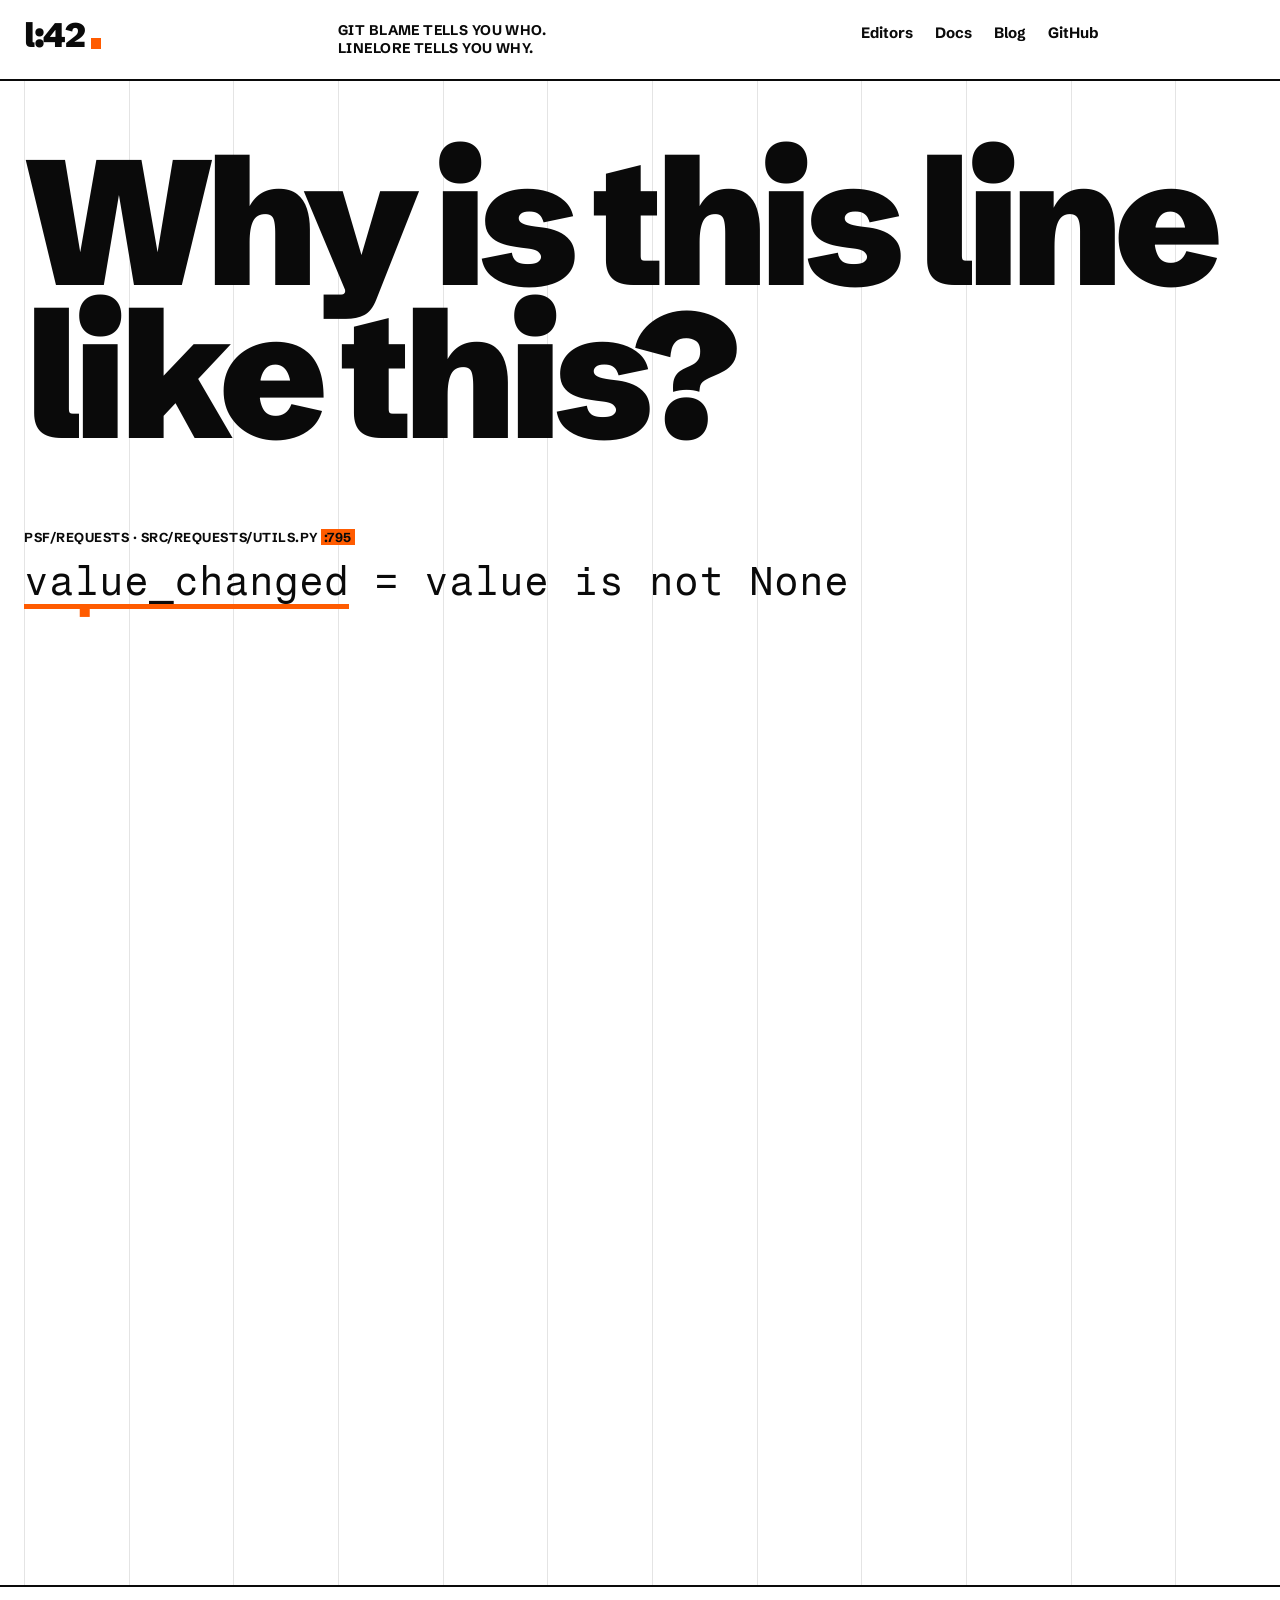
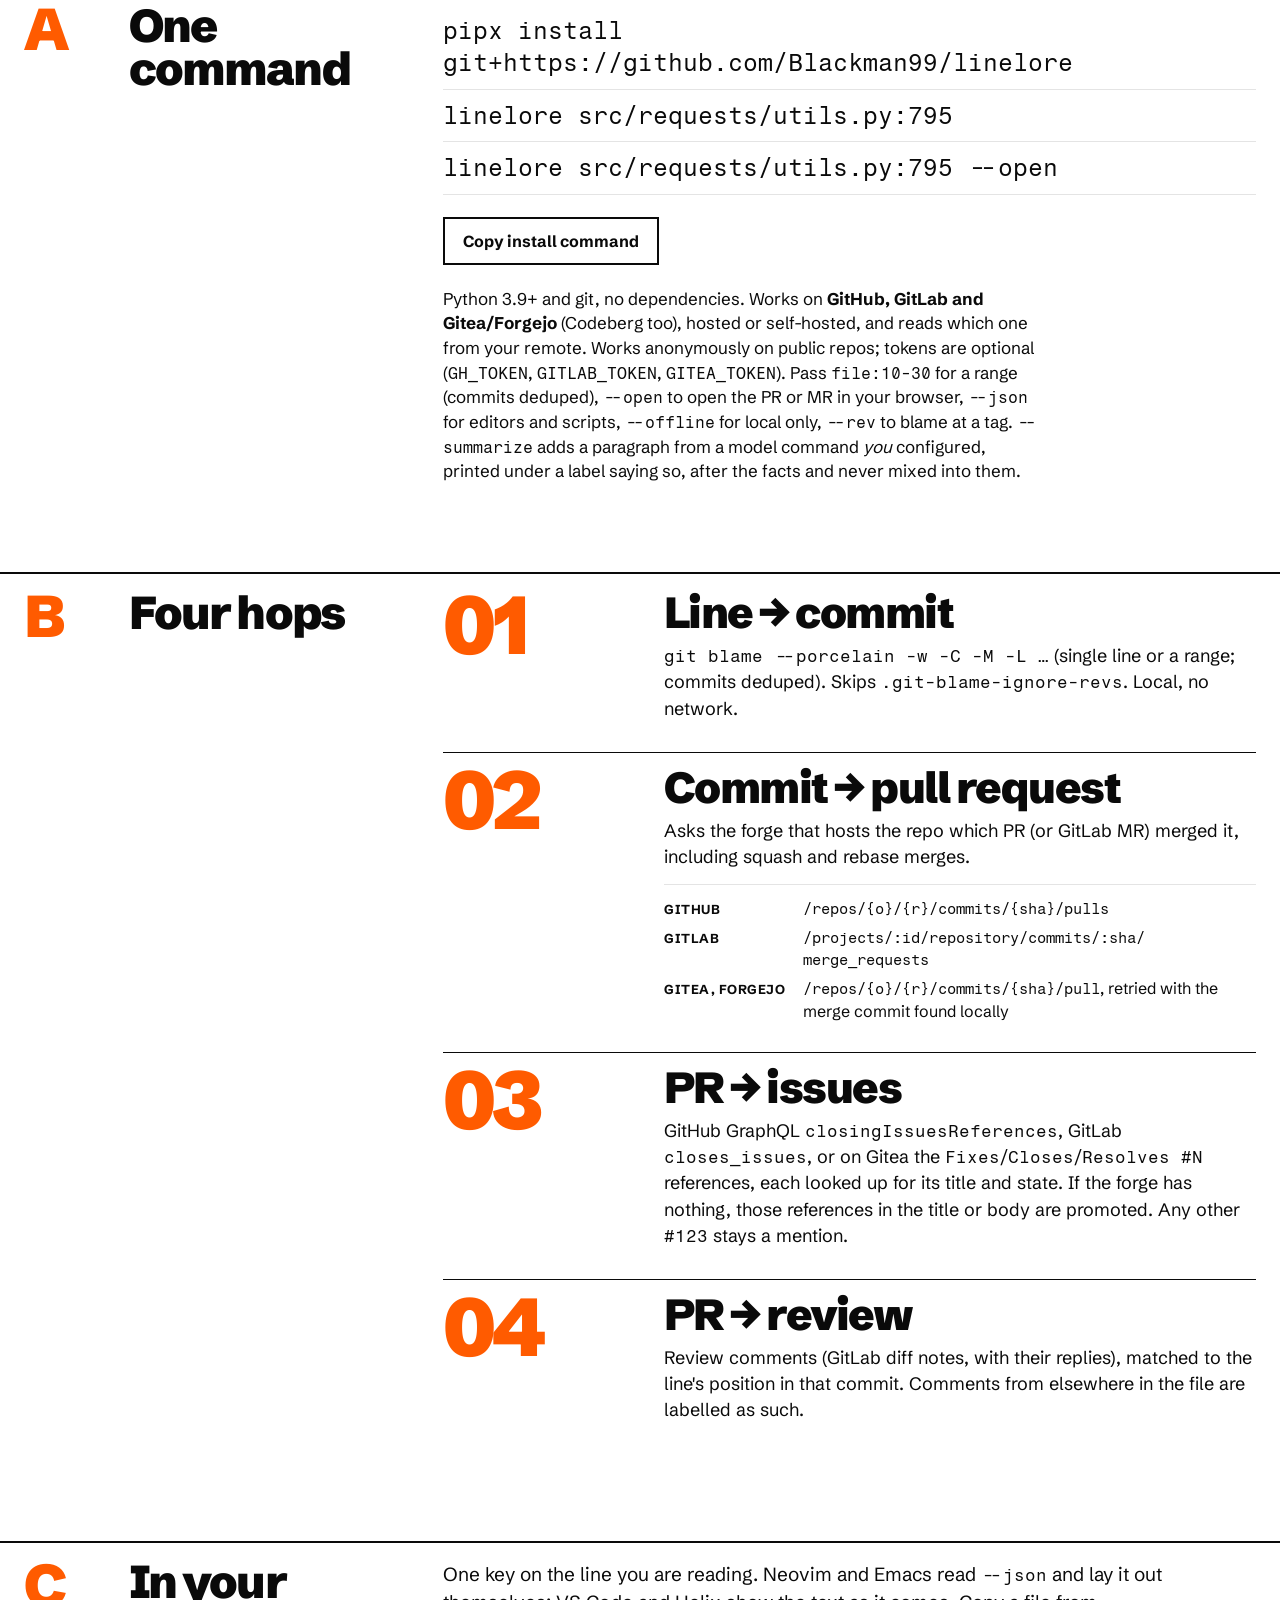
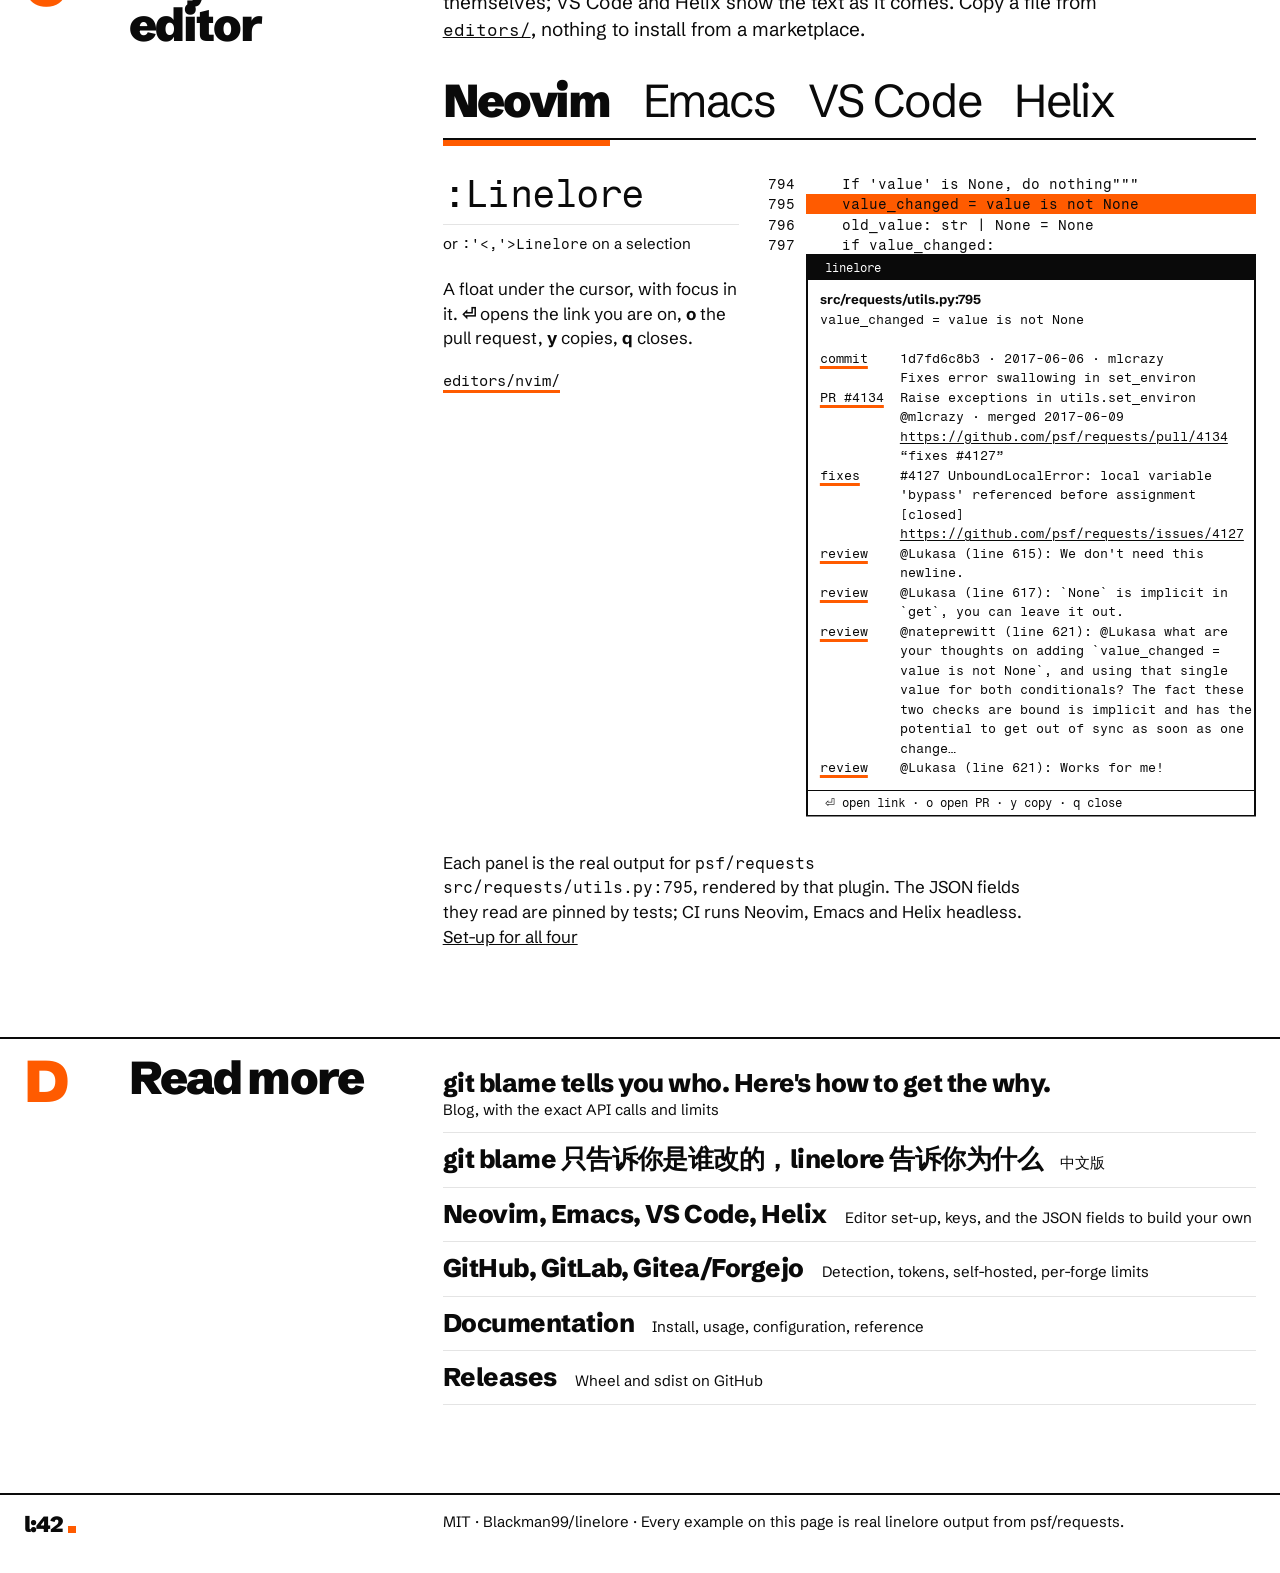
<file: site/index.html>
<!doctype html>
<html lang="en">
<head>
<meta charset="utf-8">
<meta name="viewport" content="width=device-width, initial-scale=1">
<title>linelore · Why is this line like this?</title>
<meta name="description" content="linelore follows a line of code to its commit, the pull request that merged it, the issues it closed and the review comments around it. GitHub, GitLab and Gitea/Forgejo. One terminal command, no dependencies.">
<link rel="canonical" href="https://blackman99.github.io/linelore/">
<link rel="icon" href="favicon.svg" type="image/svg+xml">
<link rel="icon" href="logo-512.png" type="image/png" sizes="512x512">
<link rel="apple-touch-icon" href="logo-512.png">
<meta name="theme-color" content="#ffffff">
<meta property="og:type" content="website">
<meta property="og:site_name" content="linelore">
<meta property="og:title" content="linelore: Why is this line like this?">
<meta property="og:description" content="git blame tells you who. linelore follows the line to its commit, pull request, closed issues and review comments, and tells you why.">
<meta property="og:url" content="https://blackman99.github.io/linelore/">
<meta property="og:image" content="https://blackman99.github.io/linelore/og-image.png">
<meta property="og:image:type" content="image/png">
<meta property="og:image:width" content="1200">
<meta property="og:image:height" content="630">
<meta property="og:image:alt" content="Why is this line like this? A line of code with an orange leader line to 01 commit, 02 pull request, 03 issue, 04 review.">
<meta name="twitter:card" content="summary_large_image">
<meta name="twitter:title" content="linelore: Why is this line like this?">
<meta name="twitter:description" content="git blame tells you who. linelore tells you why: commit, PR, closed issues and review comments for any line.">
<meta name="twitter:image" content="https://blackman99.github.io/linelore/og-image.png">
<meta name="twitter:image:alt" content="Why is this line like this? A line of code with an orange leader line to 01 commit, 02 pull request, 03 issue, 04 review.">
<link rel="preload" href="fonts/schibsted-grotesk.woff2" as="font" type="font/woff2" crossorigin>
<link rel="preload" href="fonts/fragment-mono.woff2" as="font" type="font/woff2" crossorigin>
<link rel="stylesheet" href="style.css">
<script>document.documentElement.className='js'+(matchMedia('(prefers-reduced-motion: reduce)').matches?'':' motion')</script>
</head>
<body>
<a class="skip" href="#main">Skip to content</a>
<header class="top grid">
  <a class="mark" href="./" aria-label="linelore home"><span class="mark-t">l:42</span><span class="mark-sq" aria-hidden="true"></span></a>
  <p class="top-tag">git blame tells you who.<br>linelore tells you why.</p>
  <nav class="top-nav" aria-label="Main"><a href="#editors">Editors</a><a href="docs/">Docs</a><a href="docs/blog/">Blog</a><a href="https://github.com/Blackman99/linelore">GitHub</a></nav>
</header>

<main id="main">
<section class="hero grid" id="hero" aria-labelledby="h">
  <div class="guides" aria-hidden="true"><i></i><i></i><i></i><i></i><i></i><i></i><i></i><i></i><i></i><i></i><i></i><i></i></div>
  <h1 id="h" class="headline"><span class="w">Why</span> <span class="w">is</span> <span class="w">this</span> <span class="w">line</span> <span class="w">like</span> <span class="w">this?</span></h1>

  <div class="subject">
    <p class="subject-path">psf/requests · src/requests/utils.py<span class="at">:795</span></p>
    <p class="line"><span class="sr">value_changed = value is not None</span><span class="line-v" id="line" aria-hidden="true"><span class="seg" id="seg">value_changed</span> = value is not None</span></p>
  </div>

  <svg class="leaders" id="leaders" aria-hidden="true"></svg>

  <ol class="answers" aria-label="What linelore found for this line">
    <li class="ans" data-n="1">
      <span class="num" aria-hidden="true">01</span>
      <div><h2>Commit</h2>
      <p><span class="mono">1d7fd6c8b3</span> · 2017-06-06 · mlcrazy</p>
      <p class="say">Fixes error swallowing in set_environ</p></div>
    </li>
    <li class="ans" data-n="2">
      <span class="num" aria-hidden="true">02</span>
      <div><h2>Pull request #4134</h2>
      <p>Raise exceptions in utils.set_environ · merged 2017-06-09</p>
      <p class="say">“fixes #4127”</p></div>
    </li>
    <li class="ans" data-n="3">
      <span class="num" aria-hidden="true">03</span>
      <div><h2>Fixes issue #4127</h2>
      <p class="say">UnboundLocalError: local variable 'bypass' referenced before assignment</p>
      <p>closed</p></div>
    </li>
    <li class="ans" data-n="4">
      <span class="num" aria-hidden="true">04</span>
      <div><h2>Review</h2>
      <p class="say">@nateprewitt: “what are your thoughts on adding <span class="mono">value_changed = value is not None</span>, and using that single value for both conditionals? The fact these two checks are bound is implicit and has the potential to get out of sync.”</p>
      <p>@Lukasa: “Works for me!”</p></div>
    </li>
  </ol>
  <p class="why"><span class="why-k">Why</span> <span class="why-t">A reviewer asked for it, so two checks can't drift apart. You only find that out from the review thread, not from blame.</span></p>
</section>

<section class="sect grid" aria-labelledby="a">
  <p class="sect-k">A</p>
  <h2 id="a" class="sect-h">One command</h2>
  <div class="sect-b">
    <p class="cmd"><span class="mono" id="install">pipx install git+https://github.com/Blackman99/linelore</span></p>
    <p class="cmd"><span class="mono">linelore src/requests/utils.py:795</span></p>
    <p class="cmd"><span class="mono">linelore src/requests/utils.py:795 --open</span></p>
    <button type="button" class="copy" id="copy" data-text="pipx install git+https://github.com/Blackman99/linelore">Copy install command</button>
    <p class="fine">Python 3.9+ and git, no dependencies. Works on <b>GitHub, GitLab and Gitea/Forgejo</b> (Codeberg too), hosted or self-hosted, and reads which one from your remote. Works anonymously on public repos; tokens are optional (<span class="mono">GH_TOKEN</span>, <span class="mono">GITLAB_TOKEN</span>, <span class="mono">GITEA_TOKEN</span>). Pass <span class="mono">file:10-30</span> for a range (commits deduped), <span class="mono">--open</span> to open the PR or MR in your browser, <span class="mono">--json</span> for editors and scripts, <span class="mono">--offline</span> for local only, <span class="mono">--rev</span> to blame at a tag. <span class="mono">--summarize</span> adds a paragraph from a model command <i>you</i> configured, printed under a label saying so, after the facts and never mixed into them.</p>
  </div>
</section>

<section class="sect grid" aria-labelledby="b">
  <p class="sect-k">B</p>
  <h2 id="b" class="sect-h">Four hops</h2>
  <ol class="hops sect-b">
    <li class="hop"><span class="hop-n">01</span><h3 class="hop-h">Line → commit</h3><p><span class="mono">git blame --porcelain -w -C -M -L …</span> (single line or a range; commits deduped). Skips <span class="mono">.git-blame-ignore-revs</span>. Local, no network.</p></li>
    <li class="hop"><span class="hop-n">02</span><h3 class="hop-h">Commit → pull request</h3><p>Asks the forge that hosts the repo which PR (or GitLab MR) merged it, including squash and rebase merges.</p><p class="forge-calls"><b>GitHub</b><span><span class="mono">/<wbr>repos/<wbr>{o}/<wbr>{r}/<wbr>commits/<wbr>{sha}/<wbr>pulls</span></span><b>GitLab</b><span><span class="mono">/<wbr>projects/<wbr>:id/<wbr>repository/<wbr>commits/<wbr>:sha/<wbr>merge_requests</span></span><b>Gitea, Forgejo</b><span><span class="mono">/<wbr>repos/<wbr>{o}/<wbr>{r}/<wbr>commits/<wbr>{sha}/<wbr>pull</span>, retried with the merge commit found locally</span></p></li>
    <li class="hop"><span class="hop-n">03</span><h3 class="hop-h">PR → issues</h3><p>GitHub GraphQL <span class="mono">closingIssuesReferences</span>, GitLab <span class="mono">closes_issues</span>, or on Gitea the <span class="mono">Fixes</span>/<span class="mono">Closes</span>/<span class="mono">Resolves #N</span> references, each looked up for its title and state. If the forge has nothing, those references in the title or body are promoted. Any other <span class="mono">#123</span> stays a mention.</p></li>
    <li class="hop"><span class="hop-n">04</span><h3 class="hop-h">PR → review</h3><p>Review comments (GitLab diff notes, with their replies), matched to the line's position in that commit. Comments from elsewhere in the file are labelled as such.</p></li>
  </ol>
</section>

<section class="sect grid editors" id="editors" aria-labelledby="c">
  <p class="sect-k">C</p>
  <h2 id="c" class="sect-h">In your editor</h2>
  <div class="sect-b">
    <p class="ed-lede">One key on the line you are reading. Neovim and Emacs read <span class="mono">--json</span> and lay it out themselves; VS Code and Helix show the text as it comes. Copy a file from <a class="mono" href="https://github.com/Blackman99/linelore/tree/main/editors">editors/</a>, nothing to install from a marketplace.</p>
    <div class="ed-tabs" role="tablist" aria-label="Editor"><button type="button" role="tab" class="ed-tab" id="tab-nvim" aria-controls="ed-nvim" aria-selected="true">Neovim</button><button type="button" role="tab" class="ed-tab" id="tab-emacs" aria-controls="ed-emacs" aria-selected="false" tabindex="-1">Emacs</button><button type="button" role="tab" class="ed-tab" id="tab-vscode" aria-controls="ed-vscode" aria-selected="false" tabindex="-1">VS Code</button><button type="button" role="tab" class="ed-tab" id="tab-helix" aria-controls="ed-helix" aria-selected="false" tabindex="-1">Helix</button><span class="ed-ind" aria-hidden="true"></span><span class="ed-tick" aria-hidden="true"></span></div>
<div class="ed-panel ed-nvim" role="tabpanel" id="ed-nvim" aria-labelledby="tab-nvim" tabindex="0">
  <div class="ed-say">
    <p class="ed-name">Neovim</p>
    <p class="ed-keys mono" aria-label=":Linelore"><span class="k" style="--i:0">:</span><span class="k" style="--i:1">L</span><span class="k" style="--i:2">i</span><span class="k" style="--i:3">n</span><span class="k" style="--i:4">e</span><span class="k" style="--i:5">l</span><span class="k" style="--i:6">o</span><span class="k" style="--i:7">r</span><span class="k" style="--i:8">e</span></p>
    <p class="ed-alt">or <span class="mono">:'&lt;,'&gt;Linelore</span> on a selection</p>
    <p class="ed-desc">A float under the cursor, with focus in it. <b>⏎</b> opens the link you are on, <b>o</b> the pull request, <b>y</b> copies, <b>q</b> closes.</p>
    <p class="ed-path"><a class="mono" href="https://github.com/Blackman99/linelore/tree/main/editors/nvim">editors/nvim/</a></p>
  </div>
  <figure class="ed-view">
    <pre class="ed-code" aria-hidden="true"><span><i>794</i>    If &#x27;value&#x27; is None, do nothing&quot;&quot;&quot;</span><span class="cur"><i>795</i>    value_changed = value is not None</span><span><i>796</i>    old_value: str | None = None</span><span><i>797</i>    if value_changed:</span></pre>
    <div class="ed-win"><p class="ed-bar"> linelore </p><pre class="ed-out"><span class="t" style="--i:0">src/requests/utils.py:795</span><span style="--i:1">value_changed = value is not None</span><span style="--i:2">&#8203;</span><span style="--i:3"><b>commit</b>    1d7fd6c8b3 · 2017-06-06 · mlcrazy</span><span style="--i:4">          Fixes error swallowing in set_environ</span><span style="--i:5"><b>PR #4134</b>  Raise exceptions in utils.set_environ</span><span style="--i:6">          @mlcrazy · merged 2017-06-09</span><span style="--i:7">          <u>https://github.com/psf/requests/pull/4134</u></span><span style="--i:8">          “fixes #4127”</span><span style="--i:9"><b>fixes</b>     #4127 UnboundLocalError: local variable</span><span style="--i:10">          &#x27;bypass&#x27; referenced before assignment</span><span style="--i:11">          [closed]</span><span style="--i:12">          <u>https://github.com/psf/requests/issues/4127</u></span><span style="--i:13"><b>review</b>    @Lukasa (line 615): We don&#x27;t need this</span><span style="--i:14">          newline.</span><span style="--i:15"><b>review</b>    @Lukasa (line 617): `None` is implicit in</span><span style="--i:16">          `get`, you can leave it out.</span><span style="--i:17"><b>review</b>    @nateprewitt (line 621): @Lukasa what are</span><span style="--i:18">          your thoughts on adding `value_changed =</span><span style="--i:19">          value is not None`, and using that single</span><span style="--i:20">          value for both conditionals? The fact these</span><span style="--i:21">          two checks are bound is implicit and has the</span><span style="--i:22">          potential to get out of sync as soon as one</span><span style="--i:23">          change…</span><span style="--i:24"><b>review</b>    @Lukasa (line 621): Works for me!</span></pre><p class="ed-bar ed-foot"> ⏎ open link · o open PR · y copy · q close </p></div>
  </figure>
</div>
<div class="ed-panel ed-emacs" role="tabpanel" id="ed-emacs" aria-labelledby="tab-emacs" tabindex="0">
  <div class="ed-say">
    <p class="ed-name">Emacs</p>
    <p class="ed-keys mono" aria-label="M-x linelore"><span class="k" style="--i:0">M</span><span class="k" style="--i:1">-</span><span class="k" style="--i:2">x</span><span class="k" style="--i:3">&nbsp;</span><span class="k" style="--i:4">l</span><span class="k" style="--i:5">i</span><span class="k" style="--i:6">n</span><span class="k" style="--i:7">e</span><span class="k" style="--i:8">l</span><span class="k" style="--i:9">o</span><span class="k" style="--i:10">r</span><span class="k" style="--i:11">e</span></p>
    <p class="ed-alt">with a region for a range; <span class="mono">C-u</span> adds your model's summary</p>
    <p class="ed-desc">A <span class="mono">*linelore*</span> window below. <b>TAB</b> walks the links, <b>o</b> opens the pull request, <b>w</b> copies, <b>g</b> looks again.</p>
    <p class="ed-path"><a class="mono" href="https://github.com/Blackman99/linelore/tree/main/editors/emacs">editors/emacs/</a></p>
  </div>
  <figure class="ed-view">
    <pre class="ed-code" aria-hidden="true"><span><i>794</i>    If &#x27;value&#x27; is None, do nothing&quot;&quot;&quot;</span><span class="cur"><i>795</i>    value_changed = value is not None</span><span><i>796</i>    old_value: str | None = None</span><span><i>797</i>    if value_changed:</span></pre>
    <div class="ed-win"><p class="ed-bar"> *linelore* </p><pre class="ed-out"><span class="t" style="--i:0">src/requests/utils.py:795</span><span style="--i:1">value_changed = value is not None</span><span style="--i:2">&#8203;</span><span style="--i:3"><b>commit</b>    1d7fd6c8b3 · 2017-06-06 · mlcrazy</span><span style="--i:4">          Fixes error swallowing in set_environ</span><span style="--i:5"><b>PR #4134</b>  Raise exceptions in utils.set_environ</span><span style="--i:6">          @mlcrazy · merged 2017-06-09</span><span style="--i:7">          <u>https://github.com/psf/requests/pull/4134</u></span><span style="--i:8">          “fixes #4127”</span><span style="--i:9"><b>fixes</b>     #4127 UnboundLocalError: local variable</span><span style="--i:10">          &#x27;bypass&#x27; referenced before assignment [closed]</span><span style="--i:11">          <u>https://github.com/psf/requests/issues/4127</u></span><span style="--i:12"><b>review</b>    @Lukasa (line 615): We don&#x27;t need this</span><span style="--i:13">          newline.</span><span style="--i:14"><b>review</b>    @Lukasa (line 617): `None` is implicit in</span><span style="--i:15">          `get`, you can leave it out.</span><span style="--i:16"><b>review</b>    @nateprewitt (line 621): @Lukasa what are your</span><span style="--i:17">          thoughts on adding `value_changed = value is</span><span style="--i:18">          not None`, and using that single value for</span><span style="--i:19">          both conditionals? The fact these two checks</span><span style="--i:20">          are bound is implicit and has the potential to</span><span style="--i:21">          get out of sync as soon as one change…</span><span style="--i:22"><b>review</b>    @Lukasa (line 621): Works for me!</span></pre></div>
  </figure>
</div>
<div class="ed-panel ed-vscode" role="tabpanel" id="ed-vscode" aria-labelledby="tab-vscode" tabindex="0">
  <div class="ed-say">
    <p class="ed-name">VS Code</p>
    <p class="ed-keys mono" aria-label="Ctrl+Alt+L"><span class="k" style="--i:0">C</span><span class="k" style="--i:1">t</span><span class="k" style="--i:2">r</span><span class="k" style="--i:3">l</span><span class="k" style="--i:4">+</span><span class="k" style="--i:5">A</span><span class="k" style="--i:6">l</span><span class="k" style="--i:7">t</span><span class="k" style="--i:8">+</span><span class="k" style="--i:9">L</span></p>
    <p class="ed-alt">or run the task <span class="mono">linelore: a range of lines…</span></p>
    <p class="ed-desc">Runs as a task in its own terminal panel. <b>Ctrl+Alt+Shift+L</b> opens the pull request instead.</p>
    <p class="ed-path"><a class="mono" href="https://github.com/Blackman99/linelore/tree/main/editors/vscode">editors/vscode/</a></p>
  </div>
  <figure class="ed-view">
    <pre class="ed-code" aria-hidden="true"><span><i>794</i>    If &#x27;value&#x27; is None, do nothing&quot;&quot;&quot;</span><span class="cur"><i>795</i>    value_changed = value is not None</span><span><i>796</i>    old_value: str | None = None</span><span><i>797</i>    if value_changed:</span></pre>
    <div class="ed-win"><p class="ed-bar"> TERMINAL · linelore: this line </p><pre class="ed-out"><span class="t" style="--i:0">src/requests/utils.py:795  value_changed = value is not None</span><span style="--i:1">  <b>commit</b>  1d7fd6c8b3  2017-06-06  mlcrazy</span><span style="--i:2">          Fixes error swallowing in set_environ</span><span style="--i:3">  <b>PR #4134</b>  Raise exceptions in utils.set_environ  (@mlcrazy, merged 2017-06-09)</span><span style="--i:4">          <u>https://github.com/psf/requests/pull/4134</u></span><span style="--i:5">          “fixes #4127”</span><span style="--i:6">  <b>fixes #4127</b>  UnboundLocalError: local variable &#x27;bypass&#x27; referenced before assignment [closed]</span><span style="--i:7">          <u>https://github.com/psf/requests/issues/4127</u></span><span style="--i:8">  <b>review</b>  @Lukasa (line 615): We don&#x27;t need this newline.</span><span style="--i:9">  <b>review</b>  @Lukasa (line 617): `None` is implicit in `get`, you can leave it out.</span><span style="--i:10">  <b>review</b>  @nateprewitt (line 621):</span><span style="--i:11">          @Lukasa what are your thoughts on adding</span><span style="--i:12">          `value_changed = value is not None`, and using</span><span style="--i:13">          that single value for both conditionals? The fact</span><span style="--i:14">          these two checks are bound is implicit and has the</span><span style="--i:15">          potential to get out of sync as soon as one</span><span style="--i:16">          change…</span><span style="--i:17">  <b>review</b>  @Lukasa (line 621): Works for me!</span></pre></div>
  </figure>
</div>
<div class="ed-panel ed-helix" role="tabpanel" id="ed-helix" aria-labelledby="tab-helix" tabindex="0">
  <div class="ed-say">
    <p class="ed-name">Helix</p>
    <p class="ed-keys mono" aria-label="space l l"><span class="k" style="--i:0">s</span><span class="k" style="--i:1">p</span><span class="k" style="--i:2">a</span><span class="k" style="--i:3">c</span><span class="k" style="--i:4">e</span><span class="k" style="--i:5">&nbsp;</span><span class="k" style="--i:6">l</span><span class="k" style="--i:7">&nbsp;</span><span class="k" style="--i:8">l</span></p>
    <p class="ed-alt">on a selection for a range</p>
    <p class="ed-desc">The answer in a popup, straight from <span class="mono">:sh</span>. <b>space l o</b> opens the pull request. Helix 25.07+.</p>
    <p class="ed-path"><a class="mono" href="https://github.com/Blackman99/linelore/tree/main/editors/helix">editors/helix/</a></p>
  </div>
  <figure class="ed-view">
    <pre class="ed-code" aria-hidden="true"><span><i>794</i>    If &#x27;value&#x27; is None, do nothing&quot;&quot;&quot;</span><span class="cur"><i>795</i>    value_changed = value is not None</span><span><i>796</i>    old_value: str | None = None</span><span><i>797</i>    if value_changed:</span></pre>
    <div class="ed-win"><p class="ed-bar"> :sh linelore </p><pre class="ed-out"><span class="t" style="--i:0">src/requests/utils.py:795  value_changed = value is not None</span><span style="--i:1">  <b>commit</b>  1d7fd6c8b3  2017-06-06  mlcrazy</span><span style="--i:2">          Fixes error swallowing in set_environ</span><span style="--i:3">  <b>PR #4134</b>  Raise exceptions in utils.set_environ  (@mlcrazy, merged 2017-06-09)</span><span style="--i:4">          <u>https://github.com/psf/requests/pull/4134</u></span><span style="--i:5">          “fixes #4127”</span><span style="--i:6">  <b>fixes #4127</b>  UnboundLocalError: local variable &#x27;bypass&#x27; referenced before assignment [closed]</span><span style="--i:7">          <u>https://github.com/psf/requests/issues/4127</u></span><span style="--i:8">  <b>review</b>  @Lukasa (line 615): We don&#x27;t need this newline.</span><span style="--i:9">  <b>review</b>  @Lukasa (line 617): `None` is implicit in `get`, you can leave it out.</span><span style="--i:10">  <b>review</b>  @nateprewitt (line 621): @Lukasa what are your thoughts on adding `value_changed = value is not None`, and using that single value for both conditionals? The fact these two checks are bound is implicit and has the potential to get out of sync as soon as one change…</span><span style="--i:11">  <b>review</b>  @Lukasa (line 621): Works for me!</span></pre></div>
  </figure>
</div>
    <p class="fine ed-fine">Each panel is the real output for <span class="mono">psf/requests src/requests/utils.py:795</span>, rendered by that plugin. The JSON fields they read are pinned by tests; CI runs Neovim, Emacs and Helix headless. <a href="docs/editors/">Set-up for all four</a></p>
  </div>
</section>

<section class="sect grid" aria-labelledby="d">
  <p class="sect-k">D</p>
  <h2 id="d" class="sect-h">Read more</h2>
  <ul class="links sect-b">
    <li><a href="docs/blog/git-blame-says-who-not-why/">git blame tells you who. Here's how to get the why.</a><span>Blog, with the exact API calls and limits</span></li>
    <li><a href="docs/blog/git-blame-says-who-not-why-zh/">git blame 只告诉你是谁改的，linelore 告诉你为什么</a><span>中文版</span></li>
    <li><a href="docs/editors/">Neovim, Emacs, VS Code, Helix</a><span>Editor set-up, keys, and the JSON fields to build your own</span></li>
    <li><a href="docs/forges/">GitHub, GitLab, Gitea/Forgejo</a><span>Detection, tokens, self-hosted, per-forge limits</span></li>
    <li><a href="docs/">Documentation</a><span>Install, usage, configuration, reference</span></li>
    <li><a href="https://github.com/Blackman99/linelore/releases">Releases</a><span>Wheel and sdist on GitHub</span></li>
  </ul>
</section>
</main>

<footer class="foot grid">
  <p class="foot-l"><span class="mark-t small">l:42</span><span class="mark-sq small" aria-hidden="true"></span></p>
  <p class="foot-r">MIT · <a href="https://github.com/Blackman99/linelore">Blackman99/linelore</a> · Every example on this page is real linelore output from psf/requests.</p>
</footer>
<script src="app.js" defer></script>
</body>
</html>
</file>
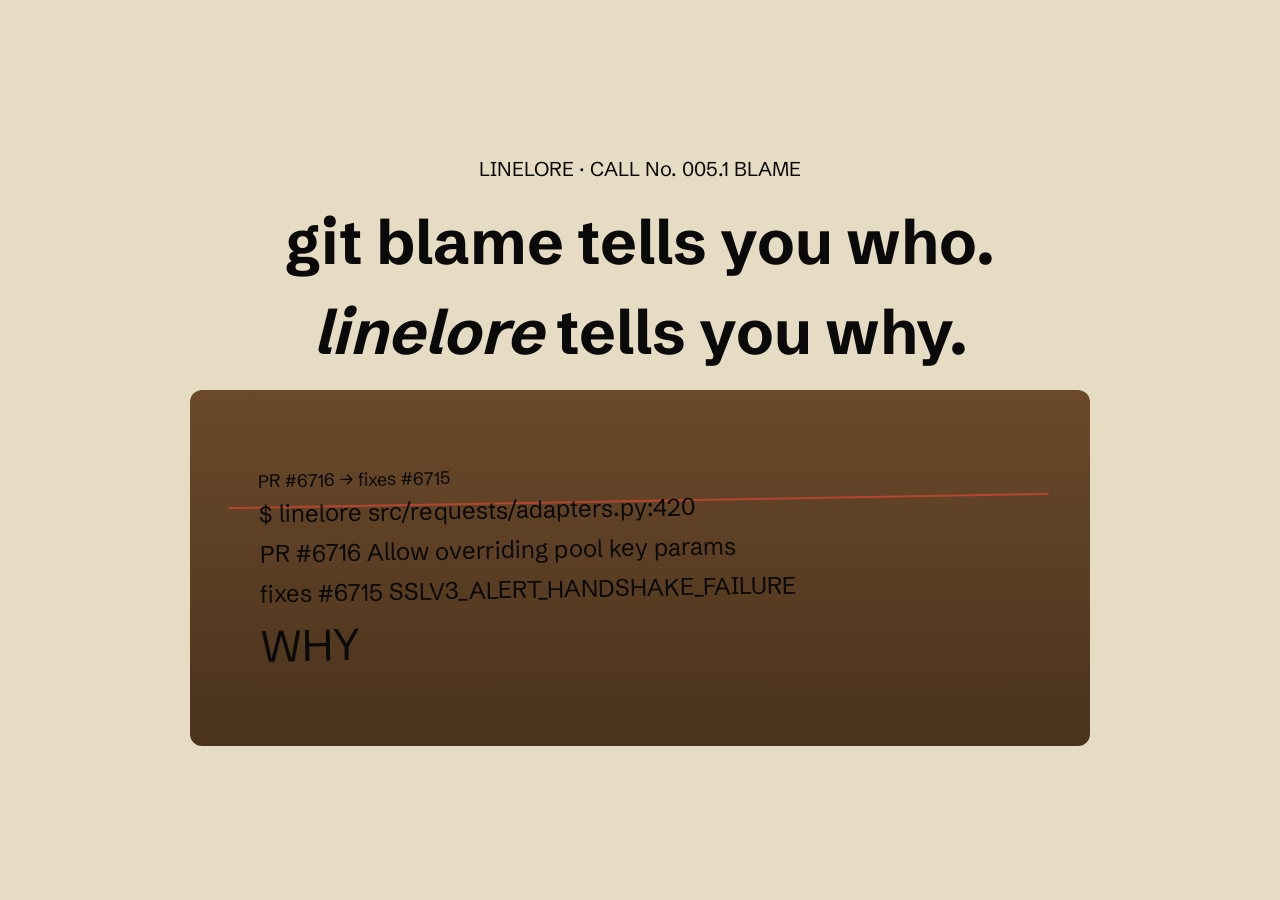
<file: .github/assets/og.html>
<!doctype html><html><head><meta charset="utf-8"><link rel="stylesheet" href="../../site/style.css"><style>
html,body{margin:0;width:100vw;height:100vh;overflow:hidden;background:#e6dcc4}
.w{display:flex;flex-direction:column;align-items:center;justify-content:center;height:100vh;gap:14px}
.w h1{font-size:62px;margin:0;text-align:center}.w .call{margin:0;font-size:20px}
.d{width:900px;background:linear-gradient(#6b4a2b,#4a321c);border-radius:12px;padding:46px 40px 30px}
.d .card{position:relative;height:auto;top:0;transform:rotate(-1deg);padding:26px 30px 44px;max-width:none}
.d .t{font-size:24px;line-height:40px}.d .stamp{font-size:44px;bottom:30px}
.d .card{background-image:linear-gradient(transparent 38px,#b5452f 38px,#b5452f 40px,transparent 40px);background-position:0 26px}
</style></head><body><div class="w">
<p class="call">LINELORE &middot; CALL No. 005.1 BLAME</p>
<h1><span>git blame</span> tells you who.<br><em>linelore</em> tells you why.</h1>
<div class="d"><div class="card" style="--i:1"><span class="tab" style="left:20px">PR #6716 &rarr; fixes #6715</span>
<p class="t">$ linelore src/requests/adapters.py:420</p><p class="t">PR #6716 Allow overriding pool key params</p><p class="t">fixes #6715 SSLV3_ALERT_HANDSHAKE_FAILURE</p>
<span class="stamp">WHY</span></div></div></div></body></html>
</file>
<file: site/style.css>
@font-face{font-family:"Schibsted Grotesk";src:url(fonts/schibsted-grotesk.woff2) format("woff2");font-weight:400 900;font-style:normal;font-display:swap}
@font-face{font-family:"Fragment Mono";src:url(fonts/fragment-mono.woff2) format("woff2");font-weight:400;font-style:normal;font-display:swap}
:root{--w:#ffffff;--k:#0a0a0a;--o:#ff5b00;--h:#e4e4e4;--gut:24px;--pad:24px;--ease:cubic-bezier(.2,.9,.1,1);
--sans:"Schibsted Grotesk","Helvetica Neue",Arial,sans-serif;--mono:"Fragment Mono",ui-monospace,Menlo,Consolas,monospace}
*{box-sizing:border-box;margin:0;padding:0}
html{background:var(--w);color:var(--k);-webkit-text-size-adjust:100%}
body{font:400 18px/1.45 var(--sans);font-kerning:normal;overflow-x:hidden}
a{color:inherit}
ol,ul{list-style:none}
.mono{font-family:var(--mono);font-size:.92em}
.sr{position:absolute;width:1px;height:1px;overflow:hidden;clip:rect(0 0 0 0);white-space:nowrap}
.skip{position:absolute;left:-999px;top:0;background:var(--k);color:var(--w);padding:8px 12px;z-index:9}
.skip:focus{left:8px}
:focus-visible{outline:3px solid var(--o);outline-offset:3px}
.grid{display:grid;grid-template-columns:repeat(12,minmax(0,1fr));column-gap:var(--gut);max-width:1440px;margin:0 auto;padding:0 var(--pad)}

/* top */
.top{align-items:start;padding-top:22px;padding-bottom:22px}
.mark{grid-column:1/4;display:inline-flex;align-items:flex-end;gap:6px;text-decoration:none;line-height:1}
.mark-t{font-weight:900;font-size:34px;letter-spacing:-.04em;line-height:.8}
.mark-sq{width:.32em;height:.32em;font-size:34px;background:var(--o);display:inline-block}
.mark-t.small,.mark-sq.small{font-size:22px}
.top-tag{grid-column:4/9;font-weight:700;font-size:14px;line-height:1.25;text-transform:uppercase;letter-spacing:.03em}
.top-nav{grid-column:9/13;display:flex;gap:22px;font-weight:700;font-size:15px}
.top-nav a,.links a,.foot a{text-decoration:none;position:relative}
.top-nav a::after,.links a::after,.foot a::after{content:"";position:absolute;left:0;right:0;bottom:-3px;height:3px;background:var(--o);transform:scaleX(0);transform-origin:0 50%;transition:transform .3s var(--ease)}
.top-nav a:hover::after,.links a:hover::after,.foot a:hover::after,.top-nav a:focus-visible::after,.links a:focus-visible::after{transform:scaleX(1)}

/* hero */
.hero{position:relative;padding-top:clamp(28px,5vw,72px);padding-bottom:96px;border-top:2px solid var(--k)}
.guides{position:absolute;inset:0;display:grid;grid-template-columns:repeat(12,minmax(0,1fr));column-gap:var(--gut);padding:0 var(--pad);pointer-events:none;z-index:0}
.guides i{border-left:1px solid var(--h)}
.headline{grid-column:1/-1;position:relative;z-index:1;font-weight:900;font-size:clamp(54px,13.9vw,204px);line-height:.86;letter-spacing:-.055em;max-width:12ch}
.headline .w{display:inline-block}
.subject{grid-column:1/-1;position:relative;z-index:2;margin-top:clamp(40px,6vw,88px)}
.subject-path{font-weight:700;font-size:13px;letter-spacing:.04em;text-transform:uppercase;margin-bottom:10px}
.subject-path .at{color:var(--k);background:var(--o);padding:0 3px;margin-left:2px}
.line{font-family:var(--mono);font-size:min(4.4vw,40px);line-height:1.2;white-space:pre}
.line-v{display:inline-block;transform-origin:0 100%}
.line-v .c{display:inline-block;white-space:pre}
.seg{position:relative;display:inline-block}
.seg::after{content:"";position:absolute;left:0;right:0;bottom:-.12em;height:.14em;background:var(--o);transform-origin:0 50%}
.leaders{position:absolute;left:0;top:0;width:100%;height:100%;overflow:visible;pointer-events:none;z-index:1}
.leaders path{fill:none;stroke:var(--o);stroke-width:2}
.leaders rect{fill:var(--o)}
.answers{grid-column:5/-1;position:relative;z-index:2;margin-top:72px}
.ans{display:grid;grid-template-columns:minmax(0,2fr) minmax(0,6fr);column-gap:var(--gut);border-top:2px solid var(--k);padding:14px 0 26px;background:var(--w)}
.num{font-weight:900;font-size:clamp(48px,6.4vw,96px);line-height:.8;letter-spacing:-.05em;color:var(--o)}
.ans h2{font-weight:800;font-size:clamp(22px,2.2vw,30px);line-height:1.05;letter-spacing:-.02em;margin-bottom:8px}
.ans p{font-size:17px;max-width:46ch}
.ans .say{font-size:19px;margin-bottom:4px}
.why{grid-column:5/-1;position:relative;z-index:2;display:grid;grid-template-columns:minmax(0,2fr) minmax(0,6fr);column-gap:var(--gut);border-top:6px solid var(--k);padding-top:16px;background:var(--w)}
.why-k{font-weight:900;font-size:clamp(40px,4.6vw,68px);line-height:.85;letter-spacing:-.05em}
.why-t{font-weight:500;font-size:clamp(22px,2.4vw,34px);line-height:1.12;letter-spacing:-.015em;max-width:24ch}

/* sections */
.sect{border-top:2px solid var(--k);padding-top:18px;padding-bottom:88px;align-items:start}
.sect-k{grid-column:1/2;font-weight:900;font-size:clamp(40px,4.6vw,68px);line-height:.8;color:var(--o)}
.sect-h{grid-column:2/5;font-weight:900;font-size:clamp(32px,3.6vw,54px);line-height:.92;letter-spacing:-.04em}
.sect-b{grid-column:5/-1}
.cmd{font-size:clamp(17px,1.9vw,26px);line-height:1.3;padding:10px 0;border-bottom:1px solid var(--h);overflow-wrap:anywhere}
.cmd .mono{font-size:1em}
.copy{margin-top:22px;font:700 16px/1 var(--sans);padding:14px 18px;border:2px solid var(--k);background:var(--w);color:var(--k);cursor:pointer;transition:background-color .2s var(--ease),color .2s var(--ease)}
.copy:hover{background:var(--k);color:var(--w)}
.copy.done{background:var(--o);border-color:var(--o);color:var(--k)}
.fine{margin-top:22px;max-width:60ch;font-size:17px}
.hop{display:grid;grid-template-columns:minmax(0,2fr) minmax(0,6fr);column-gap:var(--gut);border-top:1px solid var(--k);padding:14px 0 30px}
.hop:first-child{border-top:0;padding-top:0}
.hop-n{grid-row:1/3;font-weight:900;font-size:clamp(48px,6.4vw,96px);line-height:.8;letter-spacing:-.05em;color:var(--o)}
.hop-h{font-weight:900;font-size:clamp(28px,3.4vw,50px);line-height:.95;letter-spacing:-.035em;margin-bottom:10px;transform-origin:0 100%}
.hop p{max-width:56ch}
.hop .forge-calls{grid-column:2;max-width:none;display:grid;grid-template-columns:max-content minmax(0,1fr);column-gap:18px;row-gap:6px;margin-top:14px;padding-top:12px;border-top:1px solid var(--h);font-size:16px;line-height:1.4;align-items:baseline}
.forge-calls b{font-weight:700;font-size:13px;letter-spacing:.04em;text-transform:uppercase}
.forge-calls span{overflow-wrap:break-word}
.links li{border-bottom:1px solid var(--h);padding:12px 0;display:flex;flex-wrap:wrap;column-gap:18px;align-items:baseline}
.links a{font-weight:800;font-size:clamp(20px,2vw,28px);letter-spacing:-.02em;line-height:1.15}
.links span{font-size:15px}
.foot{border-top:2px solid var(--k);padding-top:16px;padding-bottom:40px;font-size:15px;align-items:end}
.foot-l{grid-column:1/4;display:flex;align-items:flex-end;gap:5px}
.foot-r{grid-column:5/-1}

/* motion (only when allowed) */
.motion .headline .w{transform:translateY(.35em) scale(.92);opacity:.0001;transition:transform .6s var(--ease),opacity .25s linear}
.motion .hero.go .headline .w{transform:none;opacity:1}
.motion .line-v{transition:transform .55s var(--ease)}
.motion .line-v .c{transition:transform .5s var(--ease)}
.motion .seg::after{transform:scaleX(0);transition:transform .4s var(--ease)}
.motion .seg.on::after{transform:scaleX(1)}
.motion .ans,.motion .why{transform:translateX(56px);opacity:.0001;transition:transform .5s var(--ease),opacity .2s linear}
.motion .ans.in,.motion .why.in{transform:none;opacity:1}
.motion .leaders path{transition:stroke-dashoffset .5s var(--ease)}
.motion .hop-h,.motion .sect-h{transform:translateX(-32px) scale(.9);opacity:.0001;transition:transform .6s var(--ease),opacity .3s linear}
.motion .in .hop-h,.motion .sect-h.in{transform:none;opacity:1}

/* tablet & mobile: 4-column grid */
@media (max-width:860px){
  :root{--gut:16px;--pad:18px}
  .grid,.guides{grid-template-columns:repeat(4,minmax(0,1fr))}
  .guides i:nth-child(n+5){display:none}
  .mark{grid-column:1/3}
  .top-tag{display:none}
  .top-nav{grid-column:3/-1;justify-content:flex-end;gap:14px;font-size:14px;padding-top:6px}
  .answers,.why{grid-column:1/-1;padding-left:30px}
  .answers{margin-top:44px}
  .ans,.why,.hop{grid-template-columns:minmax(0,1fr) minmax(0,3fr)}
  .sect-k{grid-column:1/2}
  .sect-h{grid-column:2/-1}
  .sect-b{grid-column:1/-1;margin-top:24px}
  .foot-l{grid-column:1/-1;margin-bottom:12px}
  .foot-r{grid-column:1/-1}
}
@media (max-width:480px){
  .headline{font-size:18.6vw;max-width:none;line-height:.88}
  .ans,.why,.hop{grid-template-columns:minmax(0,1fr);row-gap:8px}
  .hop-n{grid-row:auto}
  .hop .forge-calls{grid-column:auto;grid-template-columns:minmax(0,1fr);row-gap:2px}
  .forge-calls span{margin-bottom:6px}
  .ans p,.ans .say{font-size:16px}
  .why-k{font-size:44px}
}
/* C: in your editor (v0.4) */
.ed-lede{max-width:60ch;font-size:19px;margin-bottom:30px}
.ed-lede .mono{white-space:nowrap}
.ed-tabs{position:relative;display:flex;flex-wrap:wrap;column-gap:clamp(18px,2.6vw,40px);row-gap:4px;border-bottom:2px solid var(--k);padding-bottom:10px;margin-bottom:34px}
.ed-tab{font:400 clamp(30px,3.6vw,56px)/1 var(--sans);letter-spacing:-.035em;color:var(--k);background:none;border:0;padding:4px 0;cursor:pointer;transition:font-weight .38s var(--ease),letter-spacing .38s var(--ease)}
.ed-tab[aria-selected="true"]{font-weight:900;letter-spacing:-.05em}
.ed-tab:hover{text-decoration:underline;text-decoration-thickness:2px;text-underline-offset:6px}
.ed-tab[aria-selected="true"]:hover{text-decoration:none}
.ed-ind{position:absolute;left:0;bottom:-8px;height:8px;width:0;background:var(--o);transition:transform .45s var(--ease),width .45s var(--ease)}
.ed-tick{position:absolute;left:0;right:0;bottom:-2px;height:2px;background:var(--k);transform:scaleX(0);transform-origin:0 50%}
.no-js .ed-tabs,html:not(.js) .ed-tabs{display:none}
.ed-panel{display:grid;grid-template-columns:minmax(0,3fr) minmax(0,5fr);column-gap:var(--gut);align-items:start;outline:0}
.ed-panel[hidden]{display:none}
html:not(.js) .ed-panel{margin-bottom:56px}
.ed-name{display:none;font-weight:900;font-size:40px;letter-spacing:-.04em;line-height:1;margin-bottom:12px}
html:not(.js) .ed-name{display:block}
.ed-say{container-type:inline-size;min-width:0}
.ed-keys{font-size:min(60px,13cqw);line-height:1.05;letter-spacing:-.02em;white-space:nowrap;margin-bottom:10px}
.ed-keys .k{display:inline-block;white-space:pre}
.ed-alt{font-size:15px;margin-bottom:22px;padding-top:8px;border-top:1px solid var(--h)}
.ed-desc{max-width:34ch;font-size:17px;margin-bottom:16px}
.ed-path a{font-size:15px;text-decoration:none;border-bottom:3px solid var(--o)}
.ed-path a:hover{background:var(--o)}
.ed-view{margin:0;min-width:0}
.ed-code{font:400 13.5px/1.5 var(--mono);white-space:pre;overflow:hidden;margin-bottom:-1px}
.ed-code span{display:block;position:relative}
.ed-code i{font-style:normal;display:inline-block;width:3.2em;padding-right:.8em;text-align:right}
.ed-code .cur::before{content:"";position:absolute;left:3.2em;top:0;bottom:0;width:calc(100% - 3.2em);background:var(--o);z-index:-1;transform-origin:0 50%}
.ed-code .cur{z-index:0}
.ed-win{border:2px solid var(--k);margin-left:2.4em;background:var(--w)}
.ed-bar{font:400 12px/1 var(--mono);background:var(--k);color:var(--w);padding:6px 10px;white-space:pre;overflow:hidden;text-overflow:ellipsis}
.ed-foot{background:var(--w);color:var(--k);border-top:1px solid var(--k)}
.ed-out{font:400 13px/1.5 var(--mono);padding:10px 12px 12px;white-space:pre;overflow-x:auto;tab-size:4}
.ed-out span{display:block;min-height:1.5em}
.ed-out .t{font-family:var(--sans);font-weight:700}
.ed-out b{font-weight:400;text-decoration:underline;text-decoration-color:var(--o);text-decoration-thickness:3px;text-underline-offset:3px}
.ed-out u{text-decoration-thickness:1px;text-underline-offset:2px}
.ed-vscode .ed-out,.ed-helix .ed-out{white-space:pre-wrap;overflow-wrap:anywhere;padding-left:calc(12px + 10ch);text-indent:-10ch}
.ed-helix .ed-out span:first-child,.ed-vscode .ed-out span:first-child{text-indent:-10ch}
.ed-fine{margin-top:34px}

.motion .ed-panel.on .ed-keys .k{animation:ed-key .42s var(--ease) both;animation-delay:calc(var(--i) * 38ms)}
.motion .ed-panel.on .ed-code .cur::before{animation:ed-sel .4s var(--ease) .12s both}
.motion .ed-panel.on .ed-win{animation:ed-open .5s var(--ease) .32s both}
.motion .ed-panel.on .ed-out span{animation:ed-row .36s var(--ease) both;animation-delay:calc(.5s + var(--i) * 22ms)}
.motion .ed-panel.on .ed-desc,.motion .ed-panel.on .ed-alt{animation:ed-row .4s var(--ease) .18s both}
@keyframes ed-key{from{transform:translateY(.45em);opacity:0}to{transform:none;opacity:1}}
@keyframes ed-sel{from{transform:scaleX(0)}to{transform:scaleX(1)}}
@keyframes ed-open{from{clip-path:inset(0 0 100% 0)}to{clip-path:inset(0 0 0 0)}}
@keyframes ed-row{from{transform:translateX(-12px);opacity:0}to{transform:none;opacity:1}}
.motion .ed-tick.run{transform:scaleX(1);transition:transform var(--dwell,3.6s) linear}

@media (max-width:1100px){
  .ed-panel{grid-template-columns:minmax(0,1fr)}
  .ed-say{display:grid;grid-template-columns:minmax(0,1fr) minmax(0,1fr);column-gap:var(--gut);margin-bottom:26px}
  .ed-keys,.ed-alt{grid-column:1}
  .ed-keys{font-size:min(60px,6.3cqw)}
  .ed-desc{grid-column:2;grid-row:1/3}
  .ed-path{grid-column:2}
}
@media (max-width:640px){
  .ed-say{display:block}
  .ed-tabs{column-gap:14px}
  .ed-tab{font-size:min(30px,5.6vw)}
  .ed-keys{font-size:min(46px,13cqw)}
  .ed-lede{font-size:17px}
  .ed-code{font-size:11.5px}
  .ed-win{container-type:inline-size}
  .ed-out{font-size:max(9.5px,calc((100cqw - 18px) / 35.4));padding:8px 9px 10px}
  .ed-vscode .ed-out,.ed-helix .ed-out{font-size:max(8.5px,calc((100cqw - 14px) / 37.2));white-space:pre-wrap}
  .ed-vscode .ed-out span,.ed-helix .ed-out span{padding-left:10ch;text-indent:-10ch}
  .ed-win{margin-left:0}
  .ed-code i{width:2.8em}
  .ed-code .cur::before{left:2.8em;width:calc(100% - 2.8em)}
  .ed-vscode .ed-out,.ed-helix .ed-out{padding:8px 7px 10px;text-indent:0}
}
@media (prefers-reduced-motion:reduce){*{transition:none!important;animation:none!important}}
</file>
